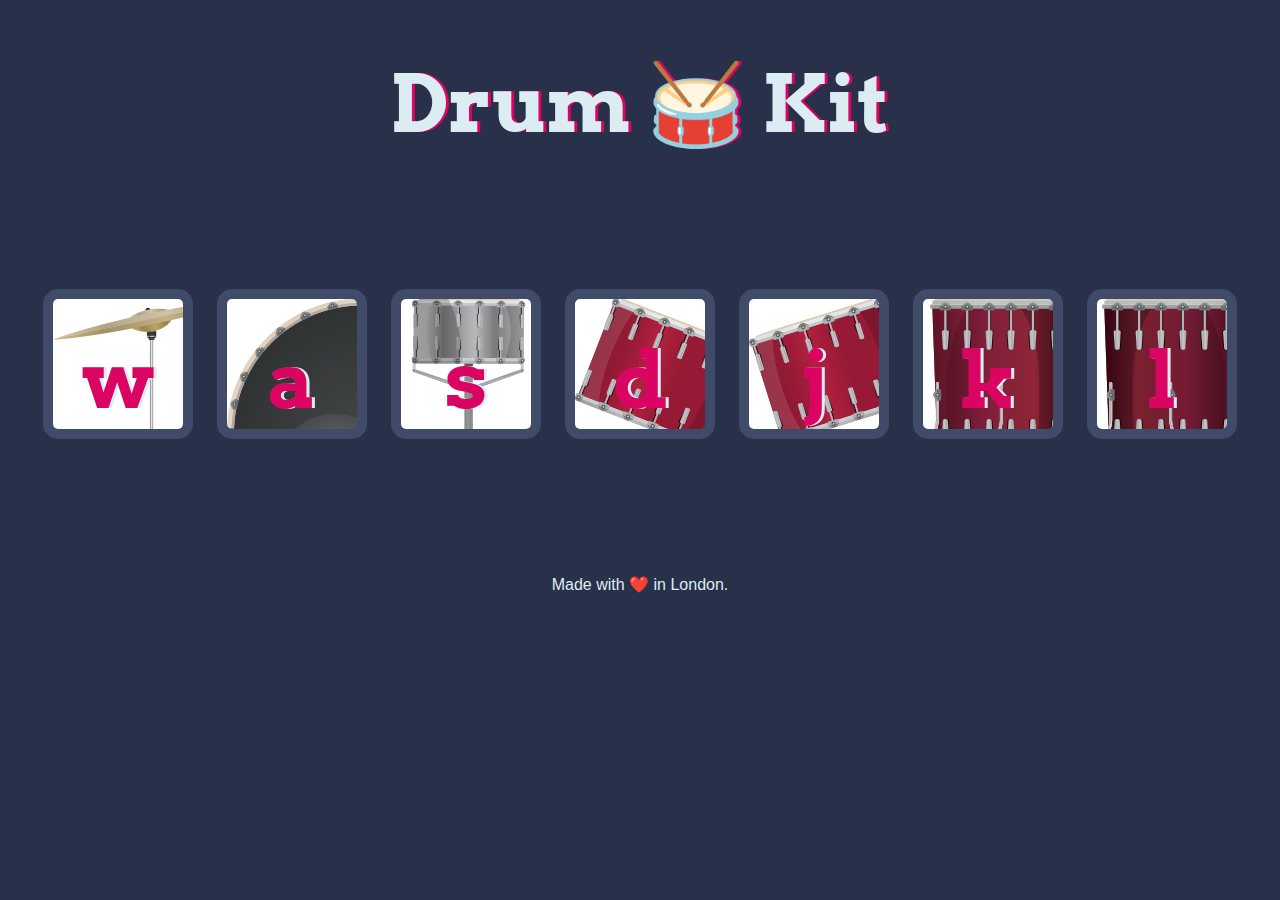
<file: Drum-Kit/index.html>
<!DOCTYPE html>
<html lang="en" dir="ltr">

<head>
  <meta charset="utf-8">
  <title>Drum Kit</title>
  <audio id="tom1" src="sounds/tom-1.mp3"></audio>
  <link rel="stylesheet" href="styles.css">
  <link href="https://fonts.googleapis.com/css?family=Arvo" rel="stylesheet">
</head>

<body>

  <h1 id="title">Drum 🥁 Kit</h1>
  <div class="set">
    <button class="w drum">w</button>
    <button class="a drum">a</button>
    <button class="s drum">s</button>
    <button class="d drum">d</button>
    <button class="j drum">j</button>
    <button class="k drum">k</button>
    <button class="l drum">l</button>
  </div>
  
  
  <footer>
    Made with ❤️ in London.
  </footer>

  <script src="index.js"></script>
</body>

</html>
</file>
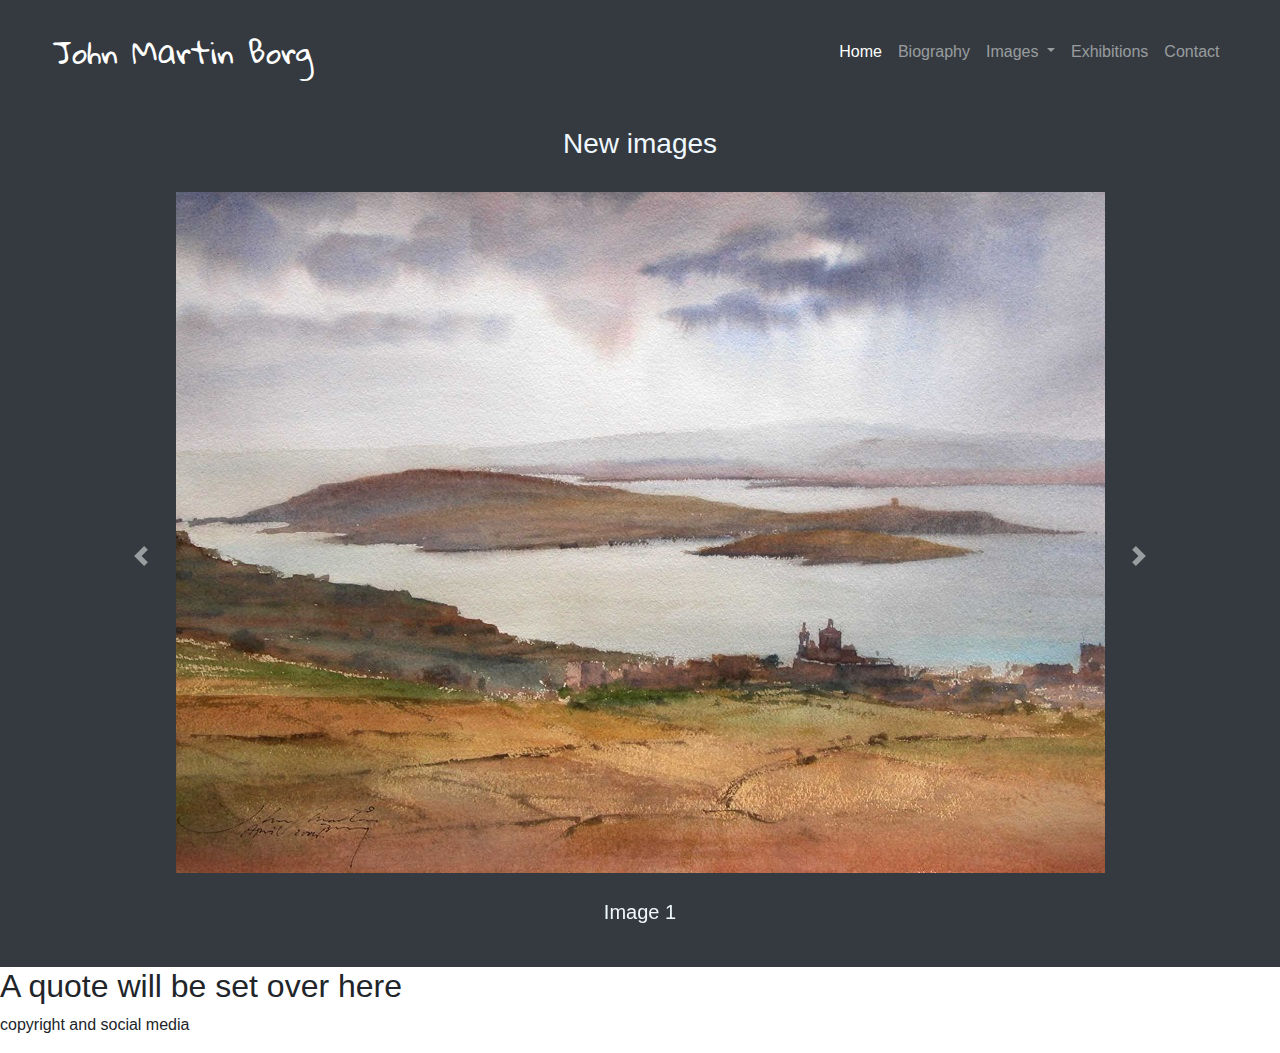
<file: John-Martin-Borg/index.html>
<!DOCTYPE html>
<html lang="en">

<head>
    <meta charset="UTF-8">
    <meta name="viewport" content="width=device-width, initial-scale=1.0">
    <title>John Martin Borg</title>

    <!--Bootstrap-->
    <link href="https://fonts.googleapis.com/css2?family=Gloria+Hallelujah&display=swap" rel="stylesheet">

    <!--Bootstrap-->
    <link rel="stylesheet" href="https://maxcdn.bootstrapcdn.com/bootstrap/4.0.0/css/bootstrap.min.css"
        integrity="sha384-Gn5384xqQ1aoWXA+058RXPxPg6fy4IWvTNh0E263XmFcJlSAwiGgFAW/dAiS6JXm" crossorigin="anonymous">

    <!--scripting-->
    <script src="https://code.jquery.com/jquery-3.2.1.slim.min.js"
        integrity="sha384-KJ3o2DKtIkvYIK3UENzmM7KCkRr/rE9/Qpg6aAZGJwFDMVNA/GpGFF93hXpG5KkN" crossorigin="anonymous">
    </script>
    <script src="https://cdnjs.cloudflare.com/ajax/libs/popper.js/1.12.9/umd/popper.min.js"
        integrity="sha384-ApNbgh9B+Y1QKtv3Rn7W3mgPxhU9K/ScQsAP7hUibX39j7fakFPskvXusvfa0b4Q" crossorigin="anonymous">
    </script>
    <script src="https://maxcdn.bootstrapcdn.com/bootstrap/4.0.0/js/bootstrap.min.js"
        integrity="sha384-JZR6Spejh4U02d8jOt6vLEHfe/JQGiRRSQQxSfFWpi1MquVdAyjUar5+76PVCmYl" crossorigin="anonymous">
    </script>

    <!--General css-->
    <link rel="stylesheet" href="css/styles.css">
    <link rel="icon" href="favicon.ico">
</head>

<body>
    <section class="bg-dark">
        <div class="container-fluid">
            <nav class="navbar navbar-expand-lg navbar-dark" id="navigation">
                <a class="navbar-brand title" href="">John Martin Borg</a>
                <button class="navbar-toggler" type="button" data-toggle="collapse" data-target="#navbarNavDropdown"
                    aria-controls="navbarNavDropdown" aria-expanded="false" aria-label="Toggle navigation">
                    <span class="navbar-toggler-icon"></span>
                </button>

                <div class="collapse navbar-collapse" id="navbarNavDropdown">
                    <ul class="navbar-nav ml-auto">
                        <li class="nav-item active">
                            <a class="nav-link" href="index.html">Home</a>
                        </li>
                        <li class="nav-item">
                            <a class="nav-link" href="biography.html">Biography</a>
                        </li>
                        <li class="nav-item dropdown">
                            <a class="nav-link dropdown-toggle" id="imagesDrop" role="button" data-toggle="dropdown"
                                aria-haspopup="true" aria-expanded="false" href="#">
                                Images
                            </a>
                            <div class="dropdown-menu" aria-labelledby="imagesDrop">
                                <a class="dropdown-item" href="">Abstracts</a>
                                <a class="dropdown-item" href="">Landscape</a>
                                <a class="dropdown-item" href="">Marine</a>
                                <a class="dropdown-item" href="">Religious</a>
                                <a class="dropdown-item" href="">Other</a>
                            </div>
                        </li>
                        <li class="nav-item">
                            <a class="nav-link" href="">Exhibitions</a>
                        </li>
                        <li class="nav-item">
                            <a class="nav-link" href="">Contact</a>
                        </li>
                    </ul>
                </div>
            </nav>


            <!--new images-->
            <section id="new_images">
                <h3 style="color: aliceblue;">New images</h3>
                <div id="carousael-images" class="carousel slide" data-ride="carousel">
                    <div class="carousel-inner">
                        <div class="carousel-item active">
                            <img class="front-painting" src="images/image1.jpg" alt="">
                            <p class="internal-images-title">Image 1</p>
                        </div>
                        <div class="carousel-item">
                            <img class="front-painting" src="images/image2.jpg" alt="">
                            <p class="internal-images-title">Image 2</p>
                        </div>
                        <div class="carousel-item">
                            <img class="front-painting" src="images/image3.jfif" alt="">
                            <p class="internal-images-title">Image 3</p>
                        </div>
                        <div class="carousel-item">
                            <img class="front-painting" src="images/image4.jfif" alt="">
                            <p class="internal-images-title">Image 4</p>
                        </div>
                    </div>
                    <a class="carousel-control-prev" href="#carousael-images" data-slide="next" role="button">
                        <span class="carousel-control-prev-icon"></span>
                    </a>
                    <a class="carousel-control-next" href="#carousael-images" data-slide="prev" role="button"> <span
                            class="carousel-control-next-icon"></span></a>
                </div>
            </section>
    </section>


    <!--quote-->
    <div>
        <h2>A quote will be set over here</h3>
    </div>

    <!--footer-->
    <div>
        <p>copyright and social media</p>
    </div>


</body>

</html>
</file>
<file: Drum-Kit/styles.css>
body {
  text-align: center;
  background-color: #283149;
}

h1 {
  font-size: 5rem;
  color: #DBEDF3;
  font-family: "Arvo", cursive;
  text-shadow: 3px 0 #DA0463;

}

footer {
  color: #DBEDF3;
  font-family: sans-serif;
}

.w {
  background-image: url("images/crash.png");
}

.a {
  background-image: url("images/kick.png");
}

.s {
  background-image: url("images/snare.png");
}

.d {
  background-image: url("images/tom1.png");
}

.j {
  background-image: url("images/tom2.png");
}

.k {
  background-image: url("images/tom3.png");
}

.l {
  background-image: url("images/tom4.png");
}

.set {
  margin: 10% auto;
}

.game-over {
  background-color: red;
  opacity: 0.8;
}

.pressed {
  box-shadow: 0 3px 4px 0 #DBEDF3;
  opacity: 0.5;
}

.red {
  color: red;
}

.drum {
  outline: none;
  border: 10px solid #404B69;
  font-size: 5rem;
  font-family: 'Arvo', cursive;
  line-height: 2;
  font-weight: 900;
  color: #DA0463;
  text-shadow: 3px 0 #DBEDF3;
  border-radius: 15px;
  display: inline-block;
  width: 150px;
  height: 150px;
  text-align: center;
  margin: 10px;
  background-color: white;
}
</file>
<file: John-Martin-Borg/css/styles.css>
.title {
    font-family: 'Gloria Hallelujah', cursive;
    font-size: 30px;
}

.navbar {
    padding-left: 0;
}

.front-painting {
    padding: 2%;
}

#navigation {
    padding: 1.5rem 3%;
}

#new_images {
    padding: 1.5rem 3%;
    text-align: center;
    color: aliceblue;
}

.internal-images-title {
    font-size: 20px;
}

.huge {
    font-size: 10rem;
}
</file>
